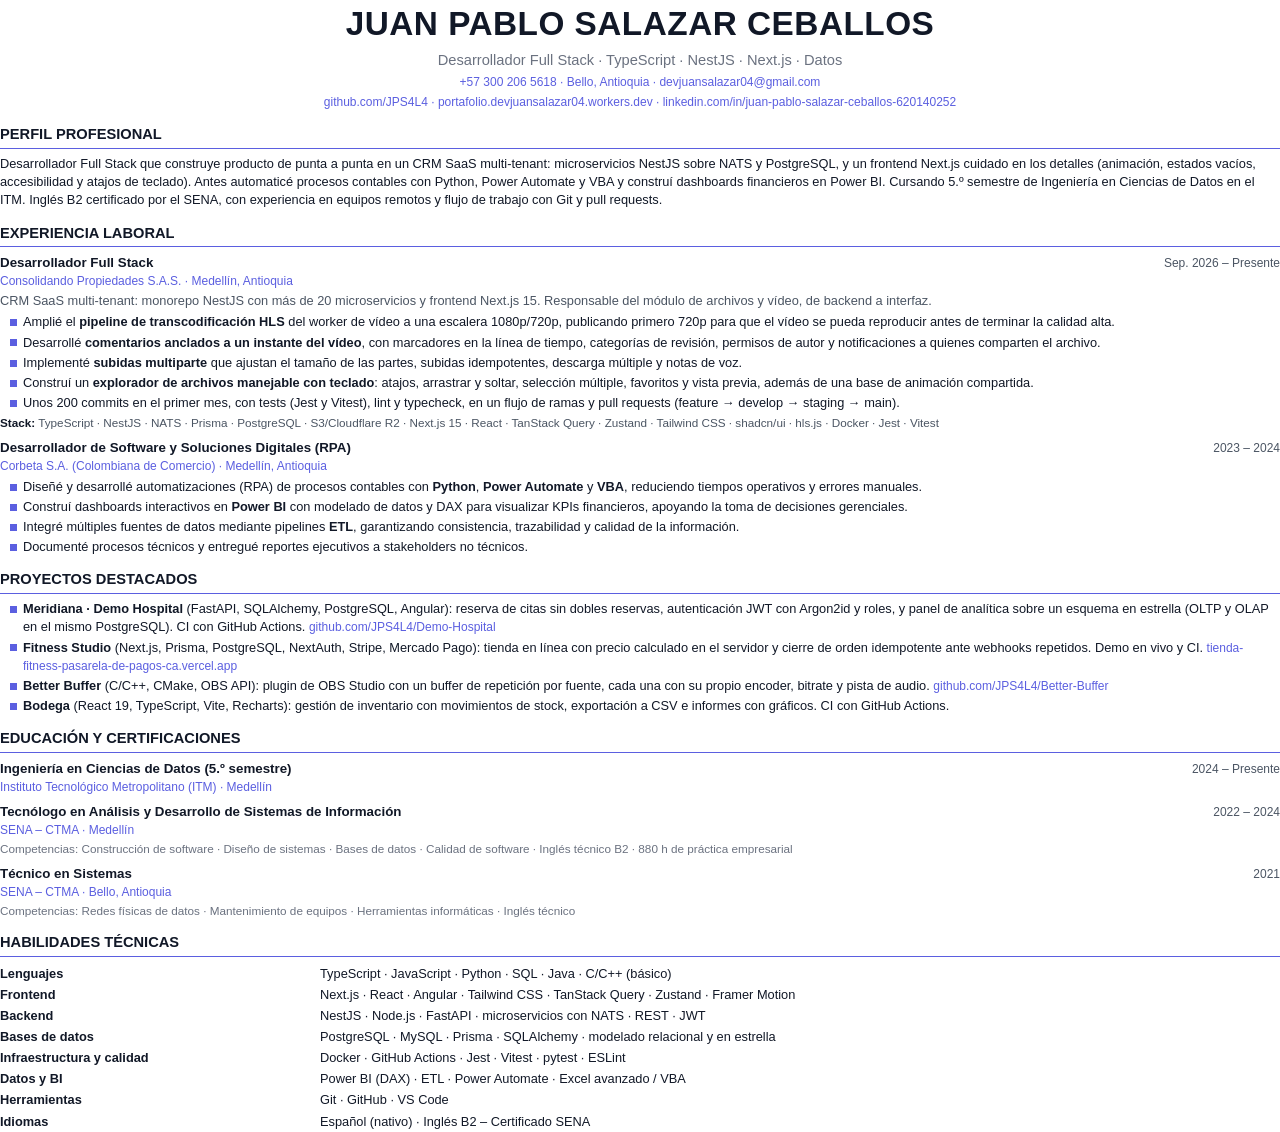
<file: static/docs/cv.html>
<!doctype html>
<html lang="es">
<head>
<meta charset="utf-8">
<title>CV Juan Pablo Salazar Ceballos</title>
<style>
  @page { size: A4; margin: 14mm 15mm 14mm 15mm; }
  :root { --ink: #111827; --muted: #4b5563; --soft: #6b7280; --accent: #5b5fe0; }
  * { box-sizing: border-box; }
  body { margin: 0; font-family: Arial, Helvetica, sans-serif; color: var(--ink); font-size: 9.6pt; line-height: 1.42; background: #fff; }
  header { text-align: center; margin-bottom: 10px; }
  h1 { font-size: 25pt; margin: 0; letter-spacing: .5px; font-weight: 800; }
  .role { color: var(--soft); font-size: 11pt; margin-top: 3px; }
  .contact { color: var(--accent); font-size: 9pt; margin-top: 3px; }
  .contact a { color: inherit; text-decoration: none; }
  h2 { font-size: 11pt; font-weight: 800; margin: 13px 0 6px; padding-bottom: 3px; border-bottom: 1.5px solid var(--accent); }
  p { margin: 0; }
  .job { margin-top: 7px; page-break-inside: avoid; }
  .job-head { display: flex; justify-content: space-between; align-items: baseline; }
  .job-title { font-weight: 700; font-size: 10pt; }
  .dates { color: var(--muted); font-size: 9pt; white-space: nowrap; }
  .org { color: var(--accent); font-size: 9pt; }
  .context { color: var(--muted); margin: 2px 0 0; }
  ul { list-style: none; margin: 3px 0 0; padding: 0 0 0 10px; }
  li { position: relative; padding-left: 13px; margin-bottom: 2px; }
  li::before { content: ""; position: absolute; left: 0; top: .45em; width: 7px; height: 7px; background: var(--accent); }
  .stack { color: var(--muted); font-size: 8.8pt; margin-top: 3px; }
  .stack b { color: var(--ink); }
  .comp { color: var(--soft); font-size: 8.8pt; margin-top: 2px; }
  table.skills { border-collapse: collapse; width: 100%; }
  table.skills td { padding: 1.5px 0; vertical-align: top; }
  table.skills td:first-child { font-weight: 700; width: 25%; }
</style>
</head>
<body>
<header>
  <h1>JUAN PABLO SALAZAR CEBALLOS</h1>
  <div class="role">Desarrollador Full Stack · TypeScript · NestJS · Next.js · Datos</div>
  <div class="contact">+57 300 206 5618 · Bello, Antioquia · devjuansalazar04@gmail.com</div>
  <div class="contact"><a href="https://github.com/JPS4L4">github.com/JPS4L4</a> · <a href="https://portafolio.devjuansalazar04.workers.dev">portafolio.devjuansalazar04.workers.dev</a> · <a href="https://www.linkedin.com/in/juan-pablo-salazar-ceballos-620140252/">linkedin.com/in/juan-pablo-salazar-ceballos-620140252</a></div>
</header>

<h2>PERFIL PROFESIONAL</h2>
<p>Desarrollador Full Stack que construye producto de punta a punta en un CRM SaaS multi-tenant: microservicios NestJS sobre NATS y PostgreSQL, y un frontend Next.js cuidado en los detalles (animación, estados vacíos, accesibilidad y atajos de teclado). Antes automaticé procesos contables con Python, Power Automate y VBA y construí dashboards financieros en Power BI. Cursando 5.º semestre de Ingeniería en Ciencias de Datos en el ITM. Inglés B2 certificado por el SENA, con experiencia en equipos remotos y flujo de trabajo con Git y pull requests.</p>

<h2>EXPERIENCIA LABORAL</h2>

<div class="job">
  <div class="job-head"><span class="job-title">Desarrollador Full Stack</span><span class="dates">Sep. 2026 – Presente</span></div>
  <div class="org">Consolidando Propiedades S.A.S. · Medellín, Antioquia</div>
  <p class="context">CRM SaaS multi-tenant: monorepo NestJS con más de 20 microservicios y frontend Next.js 15. Responsable del módulo de archivos y vídeo, de backend a interfaz.</p>
  <ul>
    <li>Amplié el <b>pipeline de transcodificación HLS</b> del worker de vídeo a una escalera 1080p/720p, publicando primero 720p para que el vídeo se pueda reproducir antes de terminar la calidad alta.</li>
    <li>Desarrollé <b>comentarios anclados a un instante del vídeo</b>, con marcadores en la línea de tiempo, categorías de revisión, permisos de autor y notificaciones a quienes comparten el archivo.</li>
    <li>Implementé <b>subidas multiparte</b> que ajustan el tamaño de las partes, subidas idempotentes, descarga múltiple y notas de voz.</li>
    <li>Construí un <b>explorador de archivos manejable con teclado</b>: atajos, arrastrar y soltar, selección múltiple, favoritos y vista previa, además de una base de animación compartida.</li>
    <li>Unos 200 commits en el primer mes, con tests (Jest y Vitest), lint y typecheck, en un flujo de ramas y pull requests (feature → develop → staging → main).</li>
  </ul>
  <div class="stack"><b>Stack:</b> TypeScript · NestJS · NATS · Prisma · PostgreSQL · S3/Cloudflare R2 · Next.js 15 · React · TanStack Query · Zustand · Tailwind CSS · shadcn/ui · hls.js · Docker · Jest · Vitest</div>
</div>

<div class="job">
  <div class="job-head"><span class="job-title">Desarrollador de Software y Soluciones Digitales (RPA)</span><span class="dates">2023 – 2024</span></div>
  <div class="org">Corbeta S.A. (Colombiana de Comercio) · Medellín, Antioquia</div>
  <ul>
    <li>Diseñé y desarrollé automatizaciones (RPA) de procesos contables con <b>Python</b>, <b>Power Automate</b> y <b>VBA</b>, reduciendo tiempos operativos y errores manuales.</li>
    <li>Construí dashboards interactivos en <b>Power BI</b> con modelado de datos y DAX para visualizar KPIs financieros, apoyando la toma de decisiones gerenciales.</li>
    <li>Integré múltiples fuentes de datos mediante pipelines <b>ETL</b>, garantizando consistencia, trazabilidad y calidad de la información.</li>
    <li>Documenté procesos técnicos y entregué reportes ejecutivos a stakeholders no técnicos.</li>
  </ul>
</div>

<h2>PROYECTOS DESTACADOS</h2>
<ul>
  <li><b>Meridiana · Demo Hospital</b> (FastAPI, SQLAlchemy, PostgreSQL, Angular): reserva de citas sin dobles reservas, autenticación JWT con Argon2id y roles, y panel de analítica sobre un esquema en estrella (OLTP y OLAP en el mismo PostgreSQL). CI con GitHub Actions. <span class="org">github.com/JPS4L4/Demo-Hospital</span></li>
  <li><b>Fitness Studio</b> (Next.js, Prisma, PostgreSQL, NextAuth, Stripe, Mercado Pago): tienda en línea con precio calculado en el servidor y cierre de orden idempotente ante webhooks repetidos. Demo en vivo y CI. <span class="org">tienda-fitness-pasarela-de-pagos-ca.vercel.app</span></li>
  <li><b>Better Buffer</b> (C/C++, CMake, OBS API): plugin de OBS Studio con un buffer de repetición por fuente, cada una con su propio encoder, bitrate y pista de audio. <span class="org">github.com/JPS4L4/Better-Buffer</span></li>
  <li><b>Bodega</b> (React 19, TypeScript, Vite, Recharts): gestión de inventario con movimientos de stock, exportación a CSV e informes con gráficos. CI con GitHub Actions.</li>
</ul>

<h2>EDUCACIÓN Y CERTIFICACIONES</h2>
<div class="job">
  <div class="job-head"><span class="job-title">Ingeniería en Ciencias de Datos (5.º semestre)</span><span class="dates">2024 – Presente</span></div>
  <div class="org">Instituto Tecnológico Metropolitano (ITM) · Medellín</div>
</div>
<div class="job">
  <div class="job-head"><span class="job-title">Tecnólogo en Análisis y Desarrollo de Sistemas de Información</span><span class="dates">2022 – 2024</span></div>
  <div class="org">SENA – CTMA · Medellín</div>
  <div class="comp">Competencias: Construcción de software · Diseño de sistemas · Bases de datos · Calidad de software · Inglés técnico B2 · 880 h de práctica empresarial</div>
</div>
<div class="job">
  <div class="job-head"><span class="job-title">Técnico en Sistemas</span><span class="dates">2021</span></div>
  <div class="org">SENA – CTMA · Bello, Antioquia</div>
  <div class="comp">Competencias: Redes físicas de datos · Mantenimiento de equipos · Herramientas informáticas · Inglés técnico</div>
</div>

<h2>HABILIDADES TÉCNICAS</h2>
<table class="skills">
  <tr><td>Lenguajes</td><td>TypeScript · JavaScript · Python · SQL · Java · C/C++ (básico)</td></tr>
  <tr><td>Frontend</td><td>Next.js · React · Angular · Tailwind CSS · TanStack Query · Zustand · Framer Motion</td></tr>
  <tr><td>Backend</td><td>NestJS · Node.js · FastAPI · microservicios con NATS · REST · JWT</td></tr>
  <tr><td>Bases de datos</td><td>PostgreSQL · MySQL · Prisma · SQLAlchemy · modelado relacional y en estrella</td></tr>
  <tr><td>Infraestructura y calidad</td><td>Docker · GitHub Actions · Jest · Vitest · pytest · ESLint</td></tr>
  <tr><td>Datos y BI</td><td>Power BI (DAX) · ETL · Power Automate · Excel avanzado / VBA</td></tr>
  <tr><td>Herramientas</td><td>Git · GitHub · VS Code</td></tr>
  <tr><td>Idiomas</td><td>Español (nativo) · Inglés B2 – Certificado SENA</td></tr>
</table>
</body>
</html>
</file>
